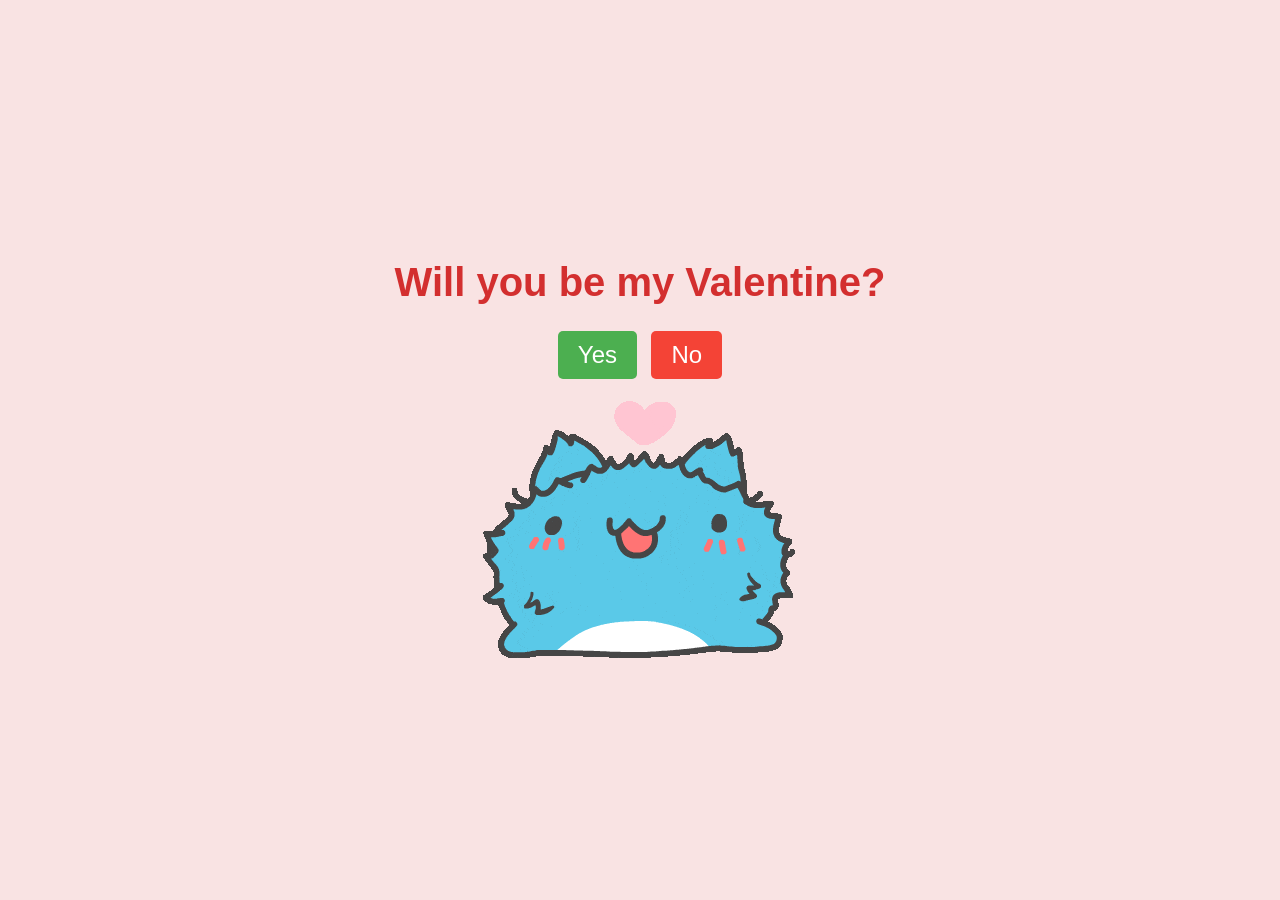
<file: index.html>
<!DOCTYPE html>
<html lang="en">
   <head>
      <meta charset="UTF-8" />
      <meta name="viewport" content="width=device-width, initial-scale=1.0" />
      <title>Will You Be My Valentine?</title>
      <link rel="stylesheet" href="./style.css" />
   </head>
   <body>
      <div class="container">
         <h1>Will you be my Valentine?</h1>
         <div class="buttons">
            <button class="yes-button" onclick="handleYesClick()">Yes</button>
            <button class="no-button" onclick="handleNoClick()">No</button>
         </div>
         <div class="gif_container">
            <!-- <img
               src="https://media1.giphy.com/media/v1.Y2lkPTc5MGI3NjExbW5lenZyZHI5OXM2eW95b3pmMG40cWVrMDhtNjVuM3A4dGNxa2g2dSZlcD12MV9pbnRlcm5hbF9naWZfYnlfaWQmY3Q9cw/VM1fcpu2bKs1e2Kdbj/giphy.gif"
               alt="Cute GIF"
            /> -->
            <img src="./assets/gif/Bugcat Sticker by Capoo.gif" alt="Cute GIF" />
         </div>
      </div>
      <script src="script.js"></script>
      <script src="./favicon-animation.js"></script>
   </body>
</html>
</file>
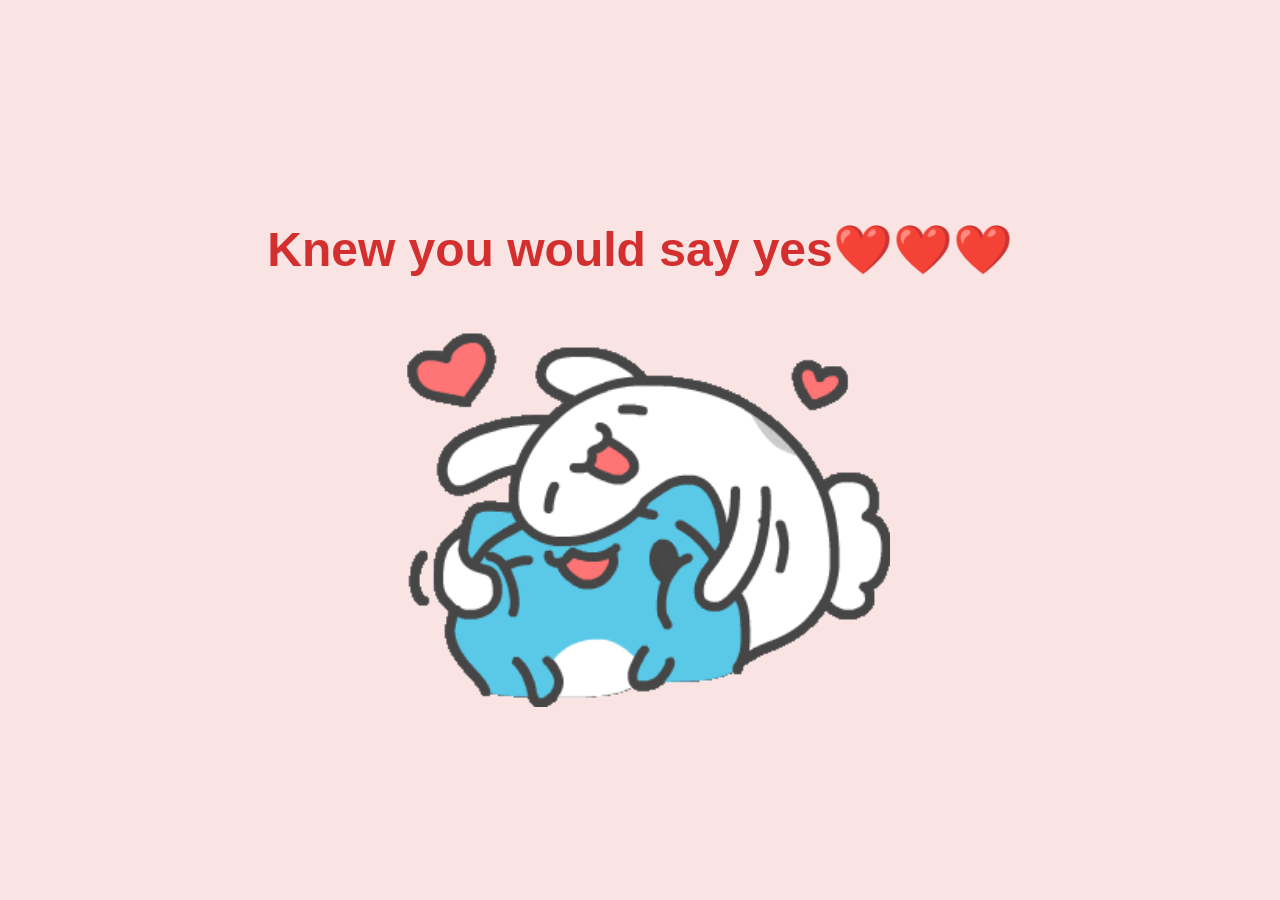
<file: yes_page/yes.html>
<!DOCTYPE html>
<html lang="en">
   <head>
      <meta charset="UTF-8" />
      <meta name="viewport" content="width=device-width, initial-scale=1.0" />
      <title>Knew you would say yes!</title>
      <link rel="stylesheet" href="./style_page.css" />
   </head>
   <body>
      <div class="container">
         <h1 class="header_text">Knew you would say yes❤️❤️❤️</h1>
         <div class="gif_container">
            <!-- <img
               src="https://media4.giphy.com/media/v1.Y2lkPTc5MGI3NjExMmo3c3l5ODh3ZGN6NHhhaDE2Mjg1ZjkwOXczdDFxbWM3dTBtaW9zaiZlcD12MV9pbnRlcm5hbF9naWZfYnlfaWQmY3Q9cw/9XY4f3FgFTT4QlaYqa/giphy.gif"
            /> -->
            <img src="../assets/gif/Cat Love Sticker by Capoo.gif" />
         </div>
      </div>
      <script src="../favicon-animation.js"></script>
   </body>
</html>
</file>
<file: style.css>
body {
   display: flex;
   justify-content: center;
   align-items: center;
   height: 100vh;
   margin: 0;
   background-color: #f9e3e3;
   font-family: "Arial", sans-serif;
   flex-direction: column;
}

.container {
   text-align: center;
}

h1 {
   font-size: 2.5em;
   color: #d32f2f;
}

.buttons {
   margin-top: 20px;
}

.yes-button {
   font-size: 1.5em;
   padding: 10px 20px;
   margin-right: 10px;
   background-color: #4caf50;
   color: white;
   border: none;
   border-radius: 5px;
   cursor: pointer;
}

.no-button {
   font-size: 1.5em;
   padding: 10px 20px;
   background-color: #f44336;
   color: white;
   border: none;
   border-radius: 5px;
   cursor: pointer;
}

.gif_container img {
   max-width: 100%;
   height: auto;
   border-radius: 10px;
   margin-top: 20px;
}
</file>
<file: yes_page/style_page.css>
body {
   display: flex;
   justify-content: center;
   align-items: center;
   height: 100vh;
   margin: 0;
   background-color: #f9e3e3;
   font-family: "Arial", sans-serif;
}

.container {
   text-align: center;
}

.header_text {
   font-size: 3em;
   color: #d32f2f;
}

.gif_container img {
   width: 100%;
   max-width: 500px;
   height: auto;
}
</file>
